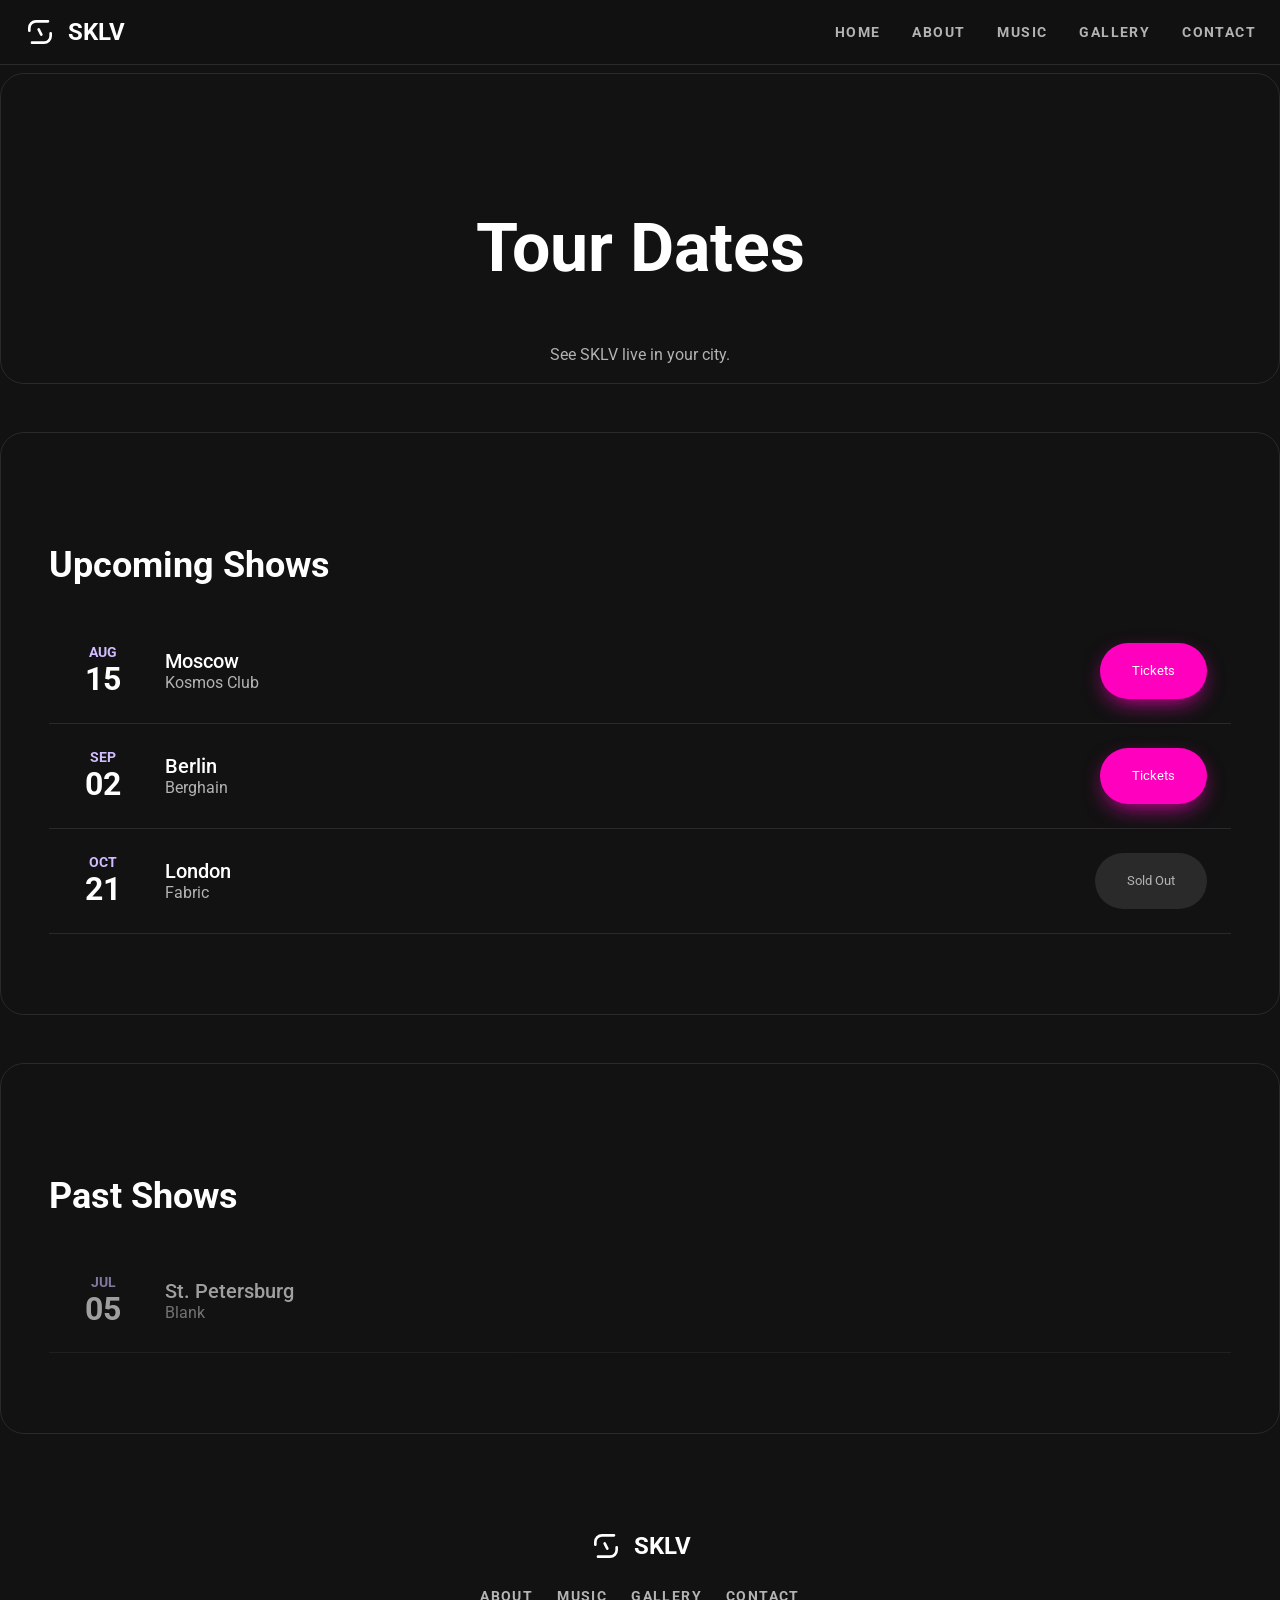
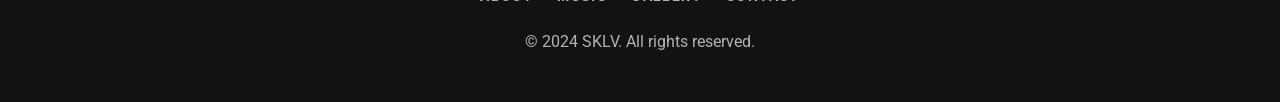
<file: tour.html>
<!DOCTYPE html>
<html lang="en">
<head>
    <meta charset="UTF-8">
    <meta name="viewport" content="width=device-width, initial-scale=1.0">
    <title>Tour - SKLV</title>
    <link rel="stylesheet" href="style.css">
    <link rel="stylesheet" href="https://fonts.googleapis.com/icon?family=Material+Icons">
    <link rel="stylesheet" href="https://fonts.googleapis.com/css2?family=Roboto:wght@400;500;700&display=swap">
</head>
<body>
    <div id="preloader">
        <div class="spinner"></div>
    </div>

    <div id="background-placeholder"></div>
    <div id="header-placeholder"></div>

    <main>
        <section id="tour-hero">
            <h1 class="md-typescale-display-large">Tour Dates</h1>
            <p class="md-typescale-body-large">See SKLV live in your city.</p>
        </section>

        <section id="upcoming-shows">
            <h2 class="md-typescale-headline-large">Upcoming Shows</h2>
            <div class="tour-list">
                <div class="tour-item">
                    <div class="tour-date">
                        <span class="month">AUG</span>
                        <span class="day">15</span>
                    </div>
                    <div class="tour-info">
                        <span class="city">Moscow</span>
                        <span class="venue">Kosmos Club</span>
                    </div>
                    <button class="md-button md-button--filled">Tickets</button>
                </div>
                <div class="tour-item">
                    <div class="tour-date">
                        <span class="month">SEP</span>
                        <span class="day">02</span>
                    </div>
                    <div class="tour-info">
                        <span class="city">Berlin</span>
                        <span class="venue">Berghain</span>
                    </div>
                    <button class="md-button md-button--filled">Tickets</button>
                </div>
                 <div class="tour-item">
                    <div class="tour-date">
                        <span class="month">OCT</span>
                        <span class="day">21</span>
                    </div>
                    <div class="tour-info">
                        <span class="city">London</span>
                        <span class="venue">Fabric</span>
                    </div>
                    <button class="md-button md-button--filled sold-out" disabled>Sold Out</button>
                </div>
            </div>
        </section>

        <section id="past-shows">
            <h2 class="md-typescale-headline-large">Past Shows</h2>
            <div class="tour-list">
                <div class="tour-item past">
                    <div class="tour-date">
                        <span class="month">JUL</span>
                        <span class="day">05</span>
                    </div>
                    <div class="tour-info">
                        <span class="city">St. Petersburg</span>
                        <span class="venue">Blank</span>
                    </div>
                </div>
            </div>
        </section>
    </main>

    <div id="footer-placeholder"></div>

    <script src="script.js"></script>
</body>
</html>
</file>
<file: style.css>
/* --- Premium Hybrid Theme --- */
:root {
    --color-background: #121212;
    --color-surface: #1E1E1E;
    --color-on-surface: #FFFFFF;
    --color-on-surface-variant: #B3B3B3;
    --color-primary: #D0BCFF; /* Material Purple */
    --color-accent: #FF00BF;   /* Vibrant Magenta/Pink */
    --color-outline: #2A2A2A; /* Softer outline */
    --font-family: 'Roboto', sans-serif;
    --header-height: 73px; /* Height of the header */
}

/* --- Base & Typography --- */
html {
    scroll-behavior: smooth;
}

body {
    font-family: var(--font-family);
    background-color: var(--color-background);
    color: var(--color-on-surface);
    margin: 0;
    padding: 0;
    position: relative;
    padding-top: var(--header-height);
}
/* Noise Texture */
body::after {
    content: "";
    position: fixed;
    top: 0;
    left: 0;
    width: 100vw;
    height: 100vh;
    background-image: url('[data-uri]');
    opacity: 0.04;
    pointer-events: none;
    z-index: -1;
}


.md-typescale-display-large { font-size: 68px; line-height: 76px; font-weight: 700; }
.md-typescale-headline-large { font-size: 36px; line-height: 44px; font-weight: 700; }
.md-typescale-title-large { font-size: 22px; line-height: 28px; font-weight: 500; }
.md-typescale-body-large { font-size: 16px; line-height: 24px; font-weight: 400; color: var(--color-on-surface-variant); }
.md-typescale-label-large { font-size: 14px; line-height: 20px; font-weight: 700; letter-spacing: 0.1em; text-transform: uppercase; }

/* --- Preloader --- */
#preloader {
    position: fixed;
    top: 0;
    left: 0;
    width: 100%;
    height: 100%;
    background-color: var(--color-background);
    display: flex;
    justify-content: center;
    align-items: center;
    z-index: 1003;
    transition: opacity 0.5s ease-out, visibility 0.5s ease-out;
}
#preloader.hidden { opacity: 0; visibility: hidden; }
.spinner {
    width: 48px;
    height: 48px;
    border: 4px solid var(--color-surface);
    border-top-color: var(--color-primary);
    border-radius: 50%;
    animation: spin 1s linear infinite;
}
@keyframes spin { to { transform: rotate(360deg); } }

/* --- Layout & Components --- */
header {
    background-color: rgba(18, 18, 18, 0.8);
    backdrop-filter: blur(10px);
    padding: 16px 24px;
    border-bottom: 1px solid var(--color-outline);
    position: fixed; /* Changed from sticky to fixed */
    top: 0;
    left: 0;
    right: 0;
    z-index: 100;
}

nav {
    display: flex;
    justify-content: space-between;
    align-items: center;
    max-width: 1600px;
    margin: 0 auto;
}

.logo {
    display: flex;
    align-items: center;
    gap: 12px;
    font-weight: 700;
    font-size: 24px;
    color: var(--color-on-surface);
    text-decoration: none;
    transition: color 0.3s;
}
.logo:hover {
    color: var(--color-primary);
}
.logo svg {
    transition: transform 0.5s ease-in-out;
}
.logo:hover svg {
    transform: rotate(180deg);
}

nav ul {
    list-style: none;
    display: flex;
    gap: 32px;
    margin: 0;
    padding: 0;
}
nav ul a {
    color: var(--color-on-surface-variant);
    text-decoration: none; /* Removed underline */
    transition: color 0.2s ease-in-out;
}
nav ul a:hover {
    color: var(--color-on-surface);
}

main {
    background-color: transparent;
    position: relative;
    z-index: 1;
}

main > section {
    padding: 80px 48px;
    max-width: 1400px;
    margin: 0 auto 48px auto;
    background-color: rgba(18, 18, 18, 0.5);
    border: 1px solid var(--color-outline);
    border-radius: 24px;
}

/* --- Footer --- */
footer {
    background-color: transparent;
    padding: 48px 24px;
    position: relative;
    z-index: 1;
}
.footer-container {
    max-width: 1400px;
    margin: 0 auto;
    display: flex;
    flex-direction: column;
    align-items: center;
    gap: 24px;
}
.footer-nav ul {
    list-style: none;
    padding: 0;
    margin: 0;
    display: flex;
    flex-wrap: wrap;
    justify-content: center;
    gap: 24px;
}
.footer-bottom p {
    margin: 0;
    color: var(--color-on-surface-variant);
}


/* Hero Section */
#hero {
    display: flex;
    flex-direction: column;
    align-items: center;
    justify-content: center;
    text-align: center;
    min-height: 70vh;
    position: relative;
    overflow: hidden;
    background-color: transparent;
    border: none;
}

#hero h1 { margin-bottom: 16px; }
#hero p { max-width: 600px; }

/* --- About Page --- */
#about-hero {
    display: grid;
    grid-template-columns: 1fr 2fr;
    gap: 64px;
    align-items: start;
}
#about-hero img {
    width: 100%;
    border-radius: 24px;
    object-fit: cover;
}
#about-hero .about-text p {
    margin-bottom: 1.5em;
}
#about-hero blockquote {
    margin: 32px 0;
    padding-left: 24px;
    border-left: 2px solid var(--color-primary);
    font-size: 20px;
    font-style: italic;
    color: var(--color-on-surface);
}

/* --- Music Page --- */
#music-hero {
    text-align: center;
    padding-bottom: 0;
}
.album-grid {
    display: grid;
    grid-template-columns: repeat(auto-fill, minmax(220px, 1fr));
    gap: 32px;
    margin-top: 32px;
}
.album-card {
    position: relative;
    border-radius: 16px;
    overflow: hidden;
    transition: transform 0.3s;
    cursor: pointer;
    aspect-ratio: 3 / 4;
}
.album-card:hover {
    transform: translateY(-8px);
}
.album-card img {
    width: 100%;
    height: 100%;
    object-fit: cover;
    transition: transform 0.3s;
}
.album-card:hover img {
    transform: scale(1.05);
}
.album-card::after {
    content: '';
    position: absolute;
    inset: 0;
    background: linear-gradient(to top, rgba(0,0,0,0.8) 0%, transparent 50%);
    transition: background 0.3s;
}
.album-card:hover::after {
    background: linear-gradient(to top, rgba(0,0,0,0.9) 0%, transparent 70%);
}
.album-info {
    position: absolute;
    bottom: 16px;
    left: 16px;
    right: 16px;
    z-index: 2;
    color: var(--color-on-surface);
}
.album-info h3 {
    margin: 0;
}
.album-info p {
    margin: 4px 0 0;
    color: var(--color-on-surface-variant);
}
.play-icon {
    position: absolute;
    top: 50%;
    left: 50%;
    transform: translate(-50%, -50%) scale(0.8);
    width: 64px;
    height: 64px;
    background-color: rgba(255, 0, 191, 0.8);
    border-radius: 50%;
    display: flex;
    justify-content: center;
    align-items: center;
    z-index: 3;
    opacity: 0;
    transition: opacity 0.3s, transform 0.3s;
}
.album-card:hover .play-icon {
    opacity: 1;
    transform: translate(-50%, -50%) scale(1);
}
.play-icon .material-icons {
    font-size: 48px;
    color: white;
}

/* --- Album Popup --- */
.album-popup {
    position: fixed;
    top: 0;
    left: 0;
    width: 100%;
    height: 100%;
    background-color: rgba(0, 0, 0, 0.8);
    backdrop-filter: blur(10px);
    display: flex;
    justify-content: center;
    align-items: center;
    z-index: 1001;
    opacity: 0;
    visibility: hidden;
    transition: opacity 0.3s, visibility 0.3s;
}
.album-popup.visible {
    opacity: 1;
    visibility: visible;
}
.popup-content {
    background-color: var(--color-surface);
    border-radius: 24px;
    padding: 32px;
    width: 90%;
    max-width: 600px;
    position: relative;
    transform: scale(0.95);
    transition: transform 0.3s;
}
.album-popup.visible .popup-content {
    transform: scale(1);
}
.close-popup {
    position: absolute;
    top: 16px;
    right: 16px;
    font-size: 32px;
    color: var(--color-on-surface-variant);
    cursor: pointer;
    transition: color 0.3s;
}
.close-popup:hover {
    color: var(--color-on-surface);
}
.popup-header {
    display: flex;
    gap: 24px;
    align-items: center;
    margin-bottom: 24px;
}
#popup-cover {
    width: 150px;
    height: 150px;
    border-radius: 16px;
    object-fit: cover;
}
#popup-title {
    margin: 0;
}
#popup-year {
    margin-top: 8px;
}
#popup-summary {
    margin-top: 16px;
    color: var(--color-on-surface-variant);
}
.popup-tracklist ol {
    list-style: none;
    padding: 0;
    margin: 0;
}
.popup-tracklist li {
    display: flex;
    align-items: center;
    padding: 12px 0;
    border-bottom: 1px solid var(--color-outline);
    font-size: 16px;
}
.popup-tracklist li:last-child {
    border-bottom: none;
}
.popup-tracklist .track-number {
    color: var(--color-on-surface-variant);
    width: 32px;
    text-align: right;
    margin-right: 16px;
}


/* --- Tour Page --- */
#tour-hero {
    text-align: center;
    padding-bottom: 0;
}
.tour-list {
    margin-top: 32px;
}
.tour-item {
    display: flex;
    align-items: center;
    padding: 24px;
    border-bottom: 1px solid var(--color-outline);
    transition: background-color 0.3s;
}
.tour-item:hover {
    background-color: var(--color-surface);
}
.tour-date {
    display: flex;
    flex-direction: column;
    align-items: center;
    margin-right: 32px;
    width: 60px;
}
.tour-date .month {
    font-size: 14px;
    font-weight: 700;
    color: var(--color-primary);
}
.tour-date .day {
    font-size: 32px;
    font-weight: 700;
}
.tour-info {
    flex-grow: 1;
}
.tour-info .city {
    display: block;
    font-size: 20px;
    font-weight: 500;
}
.tour-info .venue {
    color: var(--color-on-surface-variant);
}
.tour-item.past {
    opacity: 0.6;
}
.tour-item.past:hover {
    background-color: transparent;
}
.md-button.sold-out {
    background-color: var(--color-outline);
    color: var(--color-on-surface-variant);
    cursor: not-allowed;
    box-shadow: none;
}
.md-button.sold-out:hover {
    transform: scale(1);
}

/* --- Gallery Page --- */
#gallery-hero {
    text-align: center;
    padding-bottom: 0;
}
.gallery-grid {
    columns: 4;
    column-gap: 24px;
    margin-top: 32px;
}
.gallery-item {
    margin-bottom: 24px;
    break-inside: avoid;
}
.gallery-item img {
    width: 100%;
    height: auto;
    border-radius: 16px;
    cursor: pointer;
    transition: transform 0.3s, opacity 0.3s;
}
.gallery-item img:hover {
    transform: scale(1.02);
    opacity: 0.8;
}

/* Lightbox */
#lightbox {
    display: none;
    position: fixed;
    z-index: 1001;
    padding-top: 60px;
    left: 0;
    top: 0;
    width: 100%;
    height: 100%;
    overflow: auto;
    background-color: rgba(18, 18, 18, 0.95);
}
.lightbox-content {
    margin: auto;
    display: block;
    width: 80%;
    max-width: 1200px;
    animation: zoom 0.6s;
}
@keyframes zoom {
    from {transform: scale(0)}
    to {transform: scale(1)}
}
.close-lightbox {
    position: absolute;
    top: 15px;
    right: 35px;
    color: #f1f1f1;
    font-size: 40px;
    font-weight: bold;
    transition: 0.3s;
    cursor: pointer;
}
.close-lightbox:hover, .close-lightbox:focus {
    color: #bbb;
    text-decoration: none;
}

/* --- Contact Page (Final) --- */
.contact-main {
    padding: 0;
    max-width: none;
}
.contact-split-layout {
    display: grid;
    grid-template-columns: 1fr 1fr;
    position: relative;
    overflow: hidden;
}
.contact-left-panel, .contact-right-panel {
    position: relative;
    z-index: 1;
    background-color: transparent;
}
.contact-left-panel {
    display: flex;
    justify-content: center;
    align-items: center;
}
.contact-left-panel img {
    width: 75%;
    height: 98%;
    object-fit: cover;
    border-radius: 30px;
}
.contact-right-panel {
    display: flex;
    flex-direction: column;
    justify-content: center;
    padding: 80px 64px;
}
.aurora-background {
    position: fixed;
    top: 0;
    left: 0;
    width: 100%;
    height: 100%;
    z-index: -1;
}
.contact-content-wrapper {
    position: relative;
    z-index: 1;
}

.aurora-layer {
    position: absolute;
    width: 500px;
    height: 500px;
    background: var(--aurora-color);
    border-radius: 50%;
    filter: blur(160px);
    mix-blend-mode: screen;
    opacity: 0;
    animation: drift 20s infinite linear alternate;
}
.aurora-layer:nth-child(2) {
    animation-duration: 25s;
    animation-direction: alternate-reverse;
}
.aurora-layer:nth-child(3) {
    animation-duration: 18s;
}

@keyframes drift {
    0% { transform: translate(-20%, -20%) scale(1); opacity: 0.2; }
    50% { transform: translate(80%, 70%) scale(1.5); opacity: 0.35; }
    100% { transform: translate(10%, 50%) scale(1.2); opacity: 0.25; }
}

.click-splash {
    position: absolute;
    border-radius: 50%;
    background: radial-gradient(circle, var(--color-on-surface) 0%, transparent 70%);
    transform: scale(0);
    opacity: 0.5;
    animation: splash 0.6s ease-out;
    pointer-events: none;
    z-index: 100;
}

@keyframes splash {
    to {
        transform: scale(3);
        opacity: 0;
    }
}

#contact-hero {
    text-align: left;
    padding: 0;
}
#contact-content {
    align-items: flex-start;
    text-align: left;
    margin-top: 48px;
}
.social-grid-container {
    max-width: none;
    width: 100%;
    margin: 0;
}
.social-grid {
    display: grid;
    grid-template-columns: repeat(auto-fit, minmax(140px, 1fr));
    gap: 16px;
}
.social-button {
    display: flex;
    flex-direction: column;
    align-items: center;
    justify-content: center;
    height: 140px;
    background-color: var(--color-surface);
    border-radius: 24px;
    text-decoration: none;
    color: var(--color-on-surface);
    transition: all 0.3s ease;
    position: relative;
    overflow: hidden;
}
.social-button i {
    font-size: 48px;
    color: var(--color-on-surface-variant);
    transition: all 0.3s ease;
}
.social-button .social-label {
    font-size: 16px;
    font-weight: 500;
    position: absolute;
    bottom: 24px;
    opacity: 0;
    transform: translateY(10px);
    transition: all 0.3s ease;
}
.social-button:hover {
    transform: translateY(-8px);
    background-color: var(--color-outline);
}
.social-button:hover i {
    color: var(--color-on-surface);
    transform: translateY(-10px);
}
.social-button:hover .social-label {
    opacity: 1;
    transform: translateY(0);
}
.social-button.spotify:hover i { color: #1DB954; }
.social-button.apple:hover i { color: #FFFFFF; }
.social-button.youtube:hover i { color: #FF0000; }
.social-button.instagram:hover i { color: #E4405F; }
.social-button.twitter:hover i { color: #1DA1F2; }
.social-button.soundcloud:hover i { color: #FF5500; }

.professional-contacts {
    margin-top: 48px;
    text-align: left;
}
.professional-contacts a {
    color: var(--color-on-surface);
    text-decoration: none;
    transition: color 0.3s;
}
.professional-contacts a:hover {
    color: var(--color-primary);
}


/* Main Track Section */
#main-track {
    padding: 32px;
}
.audio-player {
    display: flex;
    align-items: center;
    gap: 24px;
}
.audio-player img {
    width: 80px;
    height: 80px;
    border-radius: 8px;
}
.player-controls {
    display: flex;
    align-items: center;
    gap: 8px;
}
.progress-bar {
    flex-grow: 1;
    height: 4px;
    background-color: var(--color-outline);
    border-radius: 2px;
    cursor: pointer;
}
.progress {
    width: 15%;
    height: 100%;
    background-color: var(--color-primary);
    border-radius: 2px;
}
.time-display {
    font-variant-numeric: tabular-nums;
    color: var(--color-on-surface-variant);
}

/* Video Preview Section */
.video-container {
    position: relative;
    padding-bottom: 56.25%;
    height: 0;
    overflow: hidden;
    border-radius: 16px;
}
.video-container iframe {
    position: absolute;
    top: 0;
    left: 0;
    width: 100%;
    height: 100%;
}

/* Photo Preview Section */
.photo-grid {
    display: grid;
    grid-template-columns: repeat(auto-fit, minmax(300px, 1fr));
    gap: 24px;
}
.photo-grid img {
    width: 100%;
    height: auto;
    border-radius: 16px;
    object-fit: cover;
    transition: transform 0.3s, opacity 0.3s;
}
.photo-grid img:hover {
    transform: scale(1.03);
    opacity: 0.9;
}

/* Feed Section */
#feed {
    border-top: 1px solid var(--color-outline);
    margin-top: 64px;
}
.feed-item {
    padding: 24px 0;
    border-bottom: 1px solid var(--color-outline);
}
.feed-item:last-child {
    border-bottom: none;
}

/* --- Components --- */
.md-button {
    position: relative;
    overflow: hidden;
    display: inline-flex;
    align-items: center;
    justify-content: center;
    padding: 0 32px;
    height: 56px;
    border-radius: 28px;
    border: none;
    font-family: var(--font-family);
    cursor: pointer;
    transition: all 0.2s ease-in-out;
    transform: scale(1);
}
.md-button:hover {
    transform: scale(1.05);
}
.md-button .material-icons { margin-right: 8px; }

.md-button--filled {
    background-color: var(--color-accent);
    color: var(--color-on-surface);
    box-shadow: 0 8px 24px -8px var(--color-accent);
}
.md-button--filled:hover {
    background-color: #FF33C9;
    box-shadow: 0 12px 32px -8px var(--color-accent);
}

.md-button--text {
    background-color: transparent;
    color: var(--color-primary);
    height: auto;
    padding: 8px 16px;
}
.md-button--text:hover {
    background-color: rgba(208, 188, 255, 0.1);
}

.md-button--icon {
    background: transparent;
    border: none;
    color: var(--color-on-surface-variant);
    cursor: pointer;
    border-radius: 50%;
    width: 48px;
    height: 48px;
    display: flex;
    align-items: center;
    justify-content: center;
    transition: background-color 0.2s;
}
.md-button--icon:hover {
    background-color: rgba(255, 255, 255, 0.1);
    color: var(--color-on-surface);
}
.md-button--icon.play-pause {
    background-color: var(--color-primary);
    color: var(--color-background);
}
.md-button--icon.play-pause:hover {
    background-color: #E0D0FF;
}

.md-card {
    background-color: transparent;
    border: 1px solid var(--color-outline);
    border-radius: 16px;
    padding: 24px;
    transition: background-color 0.3s, transform 0.3s;
    opacity: 0;
    transform: translateY(20px);
}
.md-card.visible { opacity: 1; transform: translateY(0); }
.md-card:hover {
    background-color: var(--color-surface);
    transform: translateY(-4px);
}
.md-card h3 { margin-top: 0; }

/* Ripple Effect */
.ripple {
    position: absolute;
    border-radius: 50%;
    background-color: rgba(255, 255, 255, 0.3);
    transform: scale(0);
    animation: ripple-animation 0.6s linear;
}
@keyframes ripple-animation { to { transform: scale(4); opacity: 0; } }
</file>
